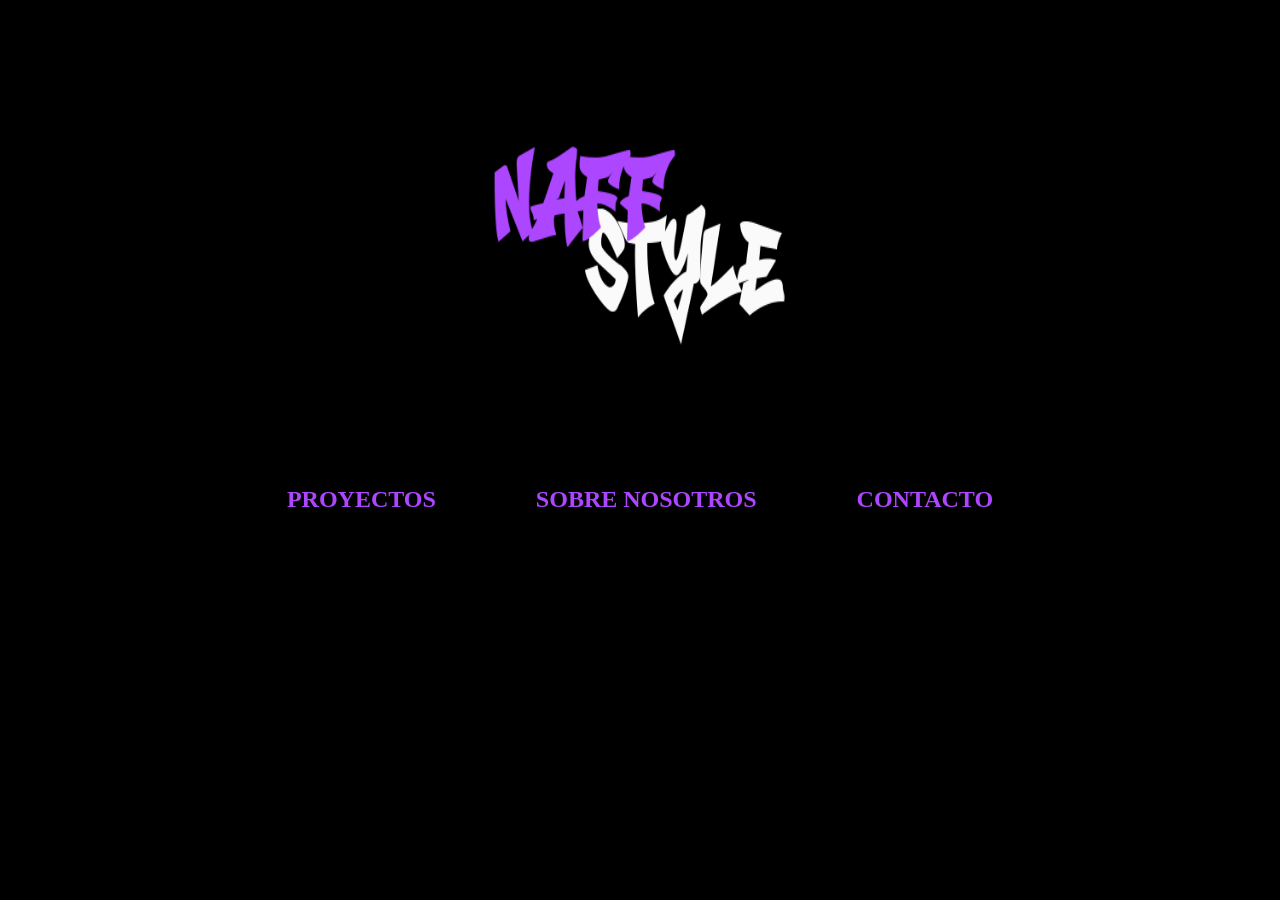
<file: index.html>
<!DOCTYPE html>
<html lang="es">
<head>
    <meta charset="UTF-8">
    <meta name="viewport" content="width=device-width, initial-scale=1.0">
    <title>Naff Style | Principal</title>
    <link rel="stylesheet" href="css/styles.css">
</head>

<body>
    <br><br>

    <!-- Imagen Principal -->
    <div class="index-logo">
        <img src="img/Logo1.png" width="400" height="300" alt="Naff Style Logo">
    </div>

    <br>

    <!-- Lista de Paginas -->
    <nav class="index-nav">
        <a href="proyectos.html">PROYECTOS</a>
        <a href="nosotros.html">SOBRE NOSOTROS</a>
        <a href="contacto.html">CONTACTO</a>
    </nav>
</body>
</html>
</file>
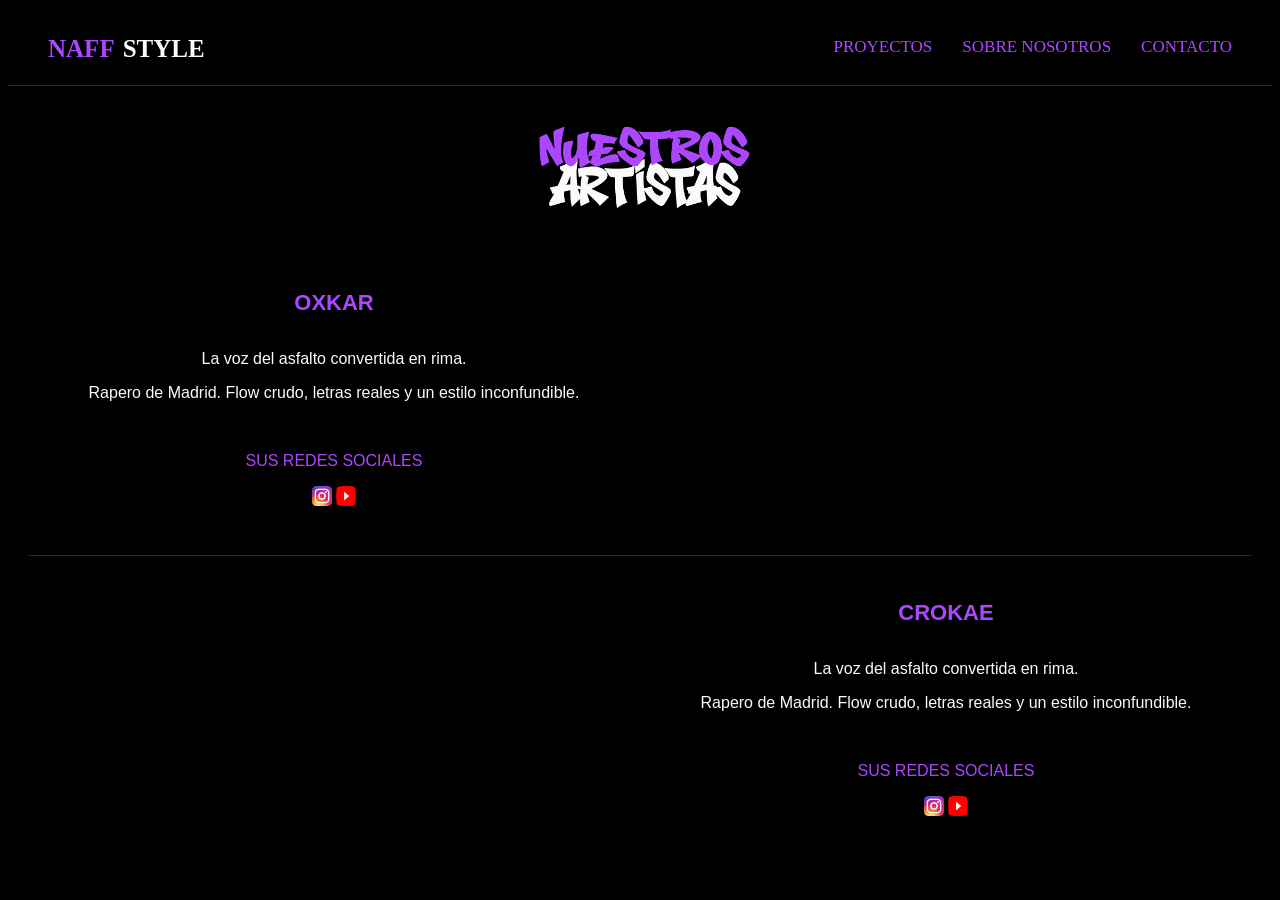
<file: artistas.html>
<!DOCTYPE html>
<html lang="es">
<head>
    <meta charset="UTF-8">
    <meta name="viewport" content="width=device-width, initial-scale=1.0">
    <title>Naff Style | Artistas</title>
    <link rel="stylesheet" href="css/styles.css">
</head>
<body>

<!-- Header -->
<header>
    <div class="header">
        <div class="logo">
            <h1>
                <a href="index.html">
                    <span class="logo-naff">NAFF</span>
                    <span class="logo-style">STYLE</span>
                </a>
            </h1>
        </div>
        <nav class="nav-links">
            <a href="proyectos.html">PROYECTOS</a>
            <a href="nosotros.html">SOBRE NOSOTROS</a>
            <a href="contacto.html">CONTACTO</a>
        </nav>
    </div>
    <hr class="header-divider">
</header>

<!-- Imagen Nuestros Artistas -->
<div class="imagen-centrada">
    <img src="img/artistas.png" width="250" height="150" alt="Artistas">
</div>

<!-- Artistas -->
<div class="artistas-wrapper">

    <table class="artistas-table">
        <tr>
            <td width="50%" align="center">
                <strong class="artista-nombre">OXKAR</strong>
                <br><br>
                <p>La voz del asfalto convertida en rima.</p>
                <p>Rapero de Madrid. Flow crudo, letras reales y un estilo inconfundible.</p>
                <br>
                <p class="artista-redes-titulo">SUS REDES SOCIALES</p>
                <a href="https://www.instagram.com/oxkitaar/"><img src="img/instagram.png" width="20" height="20"></a>
                <a href="https://www.youtube.com/@oxkitaar"><img src="img/youtube.png" width="20" height="20"></a>
            </td>
            <td width="50%" align="center">
                <iframe width="400" height="225" src="https://www.youtube.com/embed/4SZUxvwIqWY?si=MFy5snuVbpgSim-Z" frameborder="0" allowfullscreen></iframe>
            </td>
        </tr>
    </table>

    <hr class="section-divider">

    <table class="artistas-table">
        <tr>
            <td width="50%" align="center">
                <iframe width="400" height="225" src="https://www.youtube.com/embed/3BJ0DHFHw0o?si=H2kA8HMOtWS-_lZN" frameborder="0" allowfullscreen></iframe>
            </td>
            <td width="50%" align="center">
                <strong class="artista-nombre">CROKAE</strong>
                <br><br>
                <p>La voz del asfalto convertida en rima.</p>
                <p>Rapero de Madrid. Flow crudo, letras reales y un estilo inconfundible.</p>
                <br>
                <p class="artista-redes-titulo">SUS REDES SOCIALES</p>
                <a href="https://www.instagram.com/oxkitaar/"><img src="img/instagram.png" width="20" height="20"></a>
                <a href="https://www.youtube.com/@EspiritRecordsMDZ"><img src="img/youtube.png" width="20" height="20"></a>
            </td>
        </tr>
    </table>

</div>

</body>
</html>
</file>
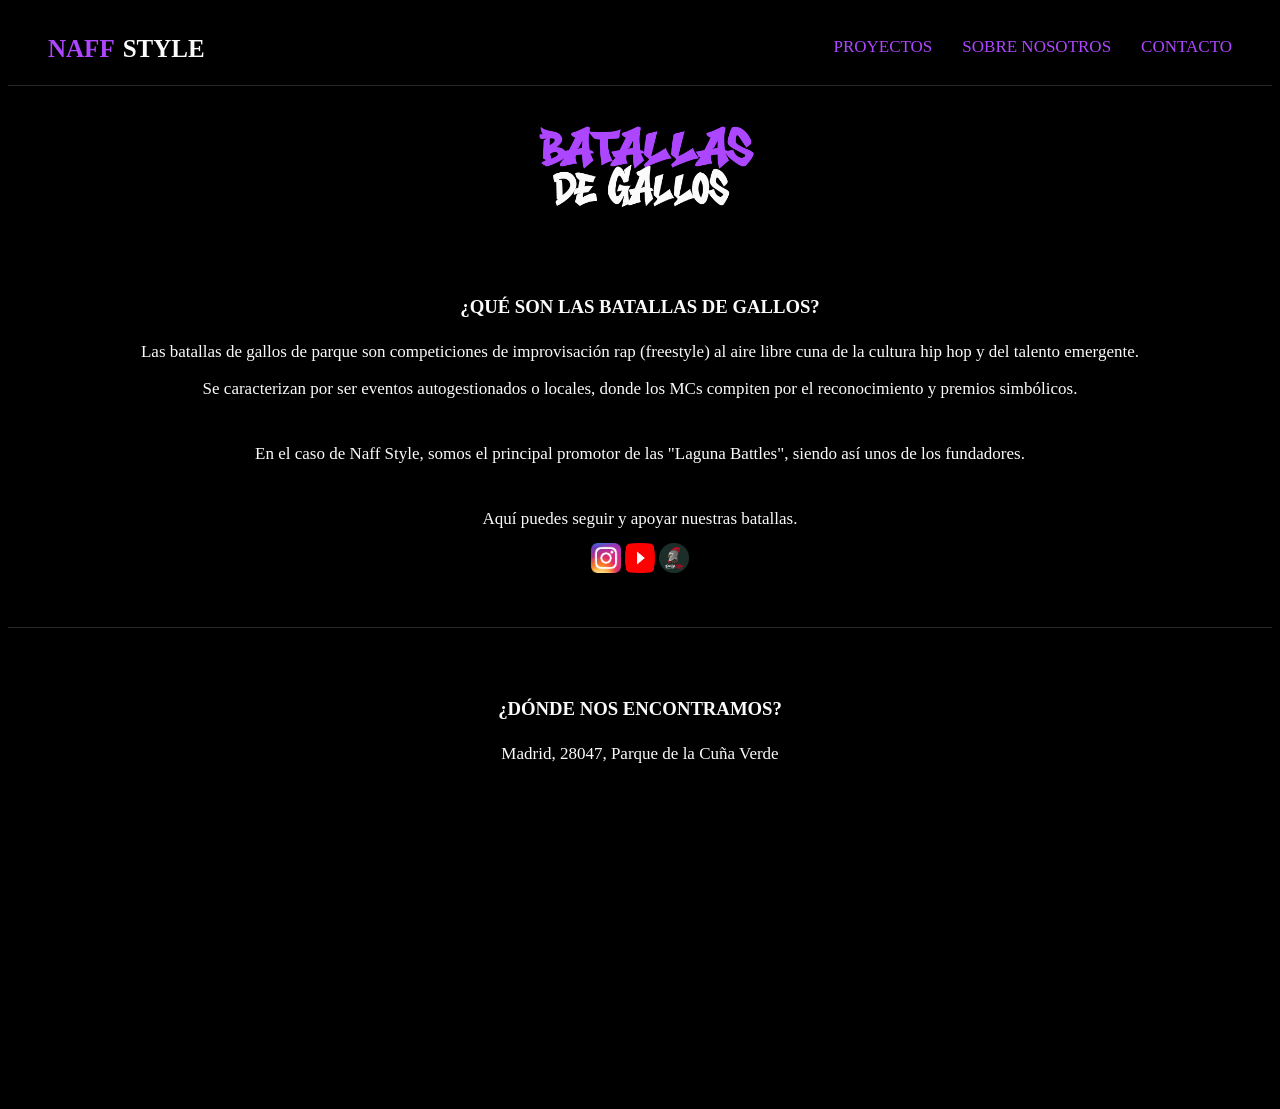
<file: batallas.html>
<!DOCTYPE html>
<html lang="es">
<head>
    <meta charset="UTF-8">
    <meta name="viewport" content="width=device-width, initial-scale=1.0">
    <title>Naff Style | Batallas</title>
    <link rel="stylesheet" href="css/styles.css">
</head>
<body>

<!-- Header -->
<header>
    <div class="header">
        <div class="logo">
            <h1>
                <a href="index.html">
                    <span class="logo-naff">NAFF</span>
                    <span class="logo-style">STYLE</span>
                </a>
            </h1>
        </div>
        <nav class="nav-links">
            <a href="proyectos.html">PROYECTOS</a>
            <a href="nosotros.html">SOBRE NOSOTROS</a>
            <a href="contacto.html">CONTACTO</a>
        </nav>
    </div>
    <hr class="header-divider">
</header>

<!-- Imagen Batallas -->
<div class="imagen-centrada">
    <img src="img/batallas.png" width="250" height="150" alt="Batallas">
</div>

<!-- Información -->
<div class="contenido-centrado">
    <h3>¿QUÉ SON LAS BATALLAS DE GALLOS?</h3>
    <p>Las batallas de gallos de parque son competiciones de improvisación rap (freestyle) al aire libre cuna de la cultura hip hop y del talento emergente.</p>
    <p>Se caracterizan por ser eventos autogestionados o locales, donde los MCs compiten por el reconocimiento y premios simbólicos.</p>
    <br>
    <p>En el caso de Naff Style, somos el principal promotor de las "Laguna Battles", siendo así unos de los fundadores.</p>
    <br>
    <p>Aquí puedes seguir y apoyar nuestras batallas.</p>

    <a href="https://www.instagram.com/laguna_battles/"><img src="img/instagram.png" width="30" height="30"></a>
    <a href="https://www.youtube.com/@lagunabattles"><img src="img/youtube.png" width="30" height="30"></a>
    <a href="https://dailyrapp.com/users/Lagunabattlesofficial"><img src="img/dailyrapp.png" width="30" height="30"></a>
</div>

<hr class="section-divider">

<!-- Donde se realizan -->
<div class="contenido-centrado">
    <h3>¿DÓNDE NOS ENCONTRAMOS?</h3>
    <p>Madrid, 28047, Parque de la Cuña Verde</p>
    <iframe
        src="https://www.google.com/maps/embed?pb=!1m18!1m12!1m3!1d2749.581032639192!2d-3.7397796000000003!3d40.4003001!2m3!1f0!2f0!3f0!3m2!1i1024!2i768!4f13.1!3m3!1m2!1s0xd4227005e76d155%3A0x310b4c3180b18f82!2sLaguna%20Battles!5e1!3m2!1ses!2ses!4v1770288437830!5m2!1ses!2ses"
        width="600"
        height="300"
        frameborder="0"
        allowfullscreen>
    </iframe>
</div>

</body>
</html>
</file>
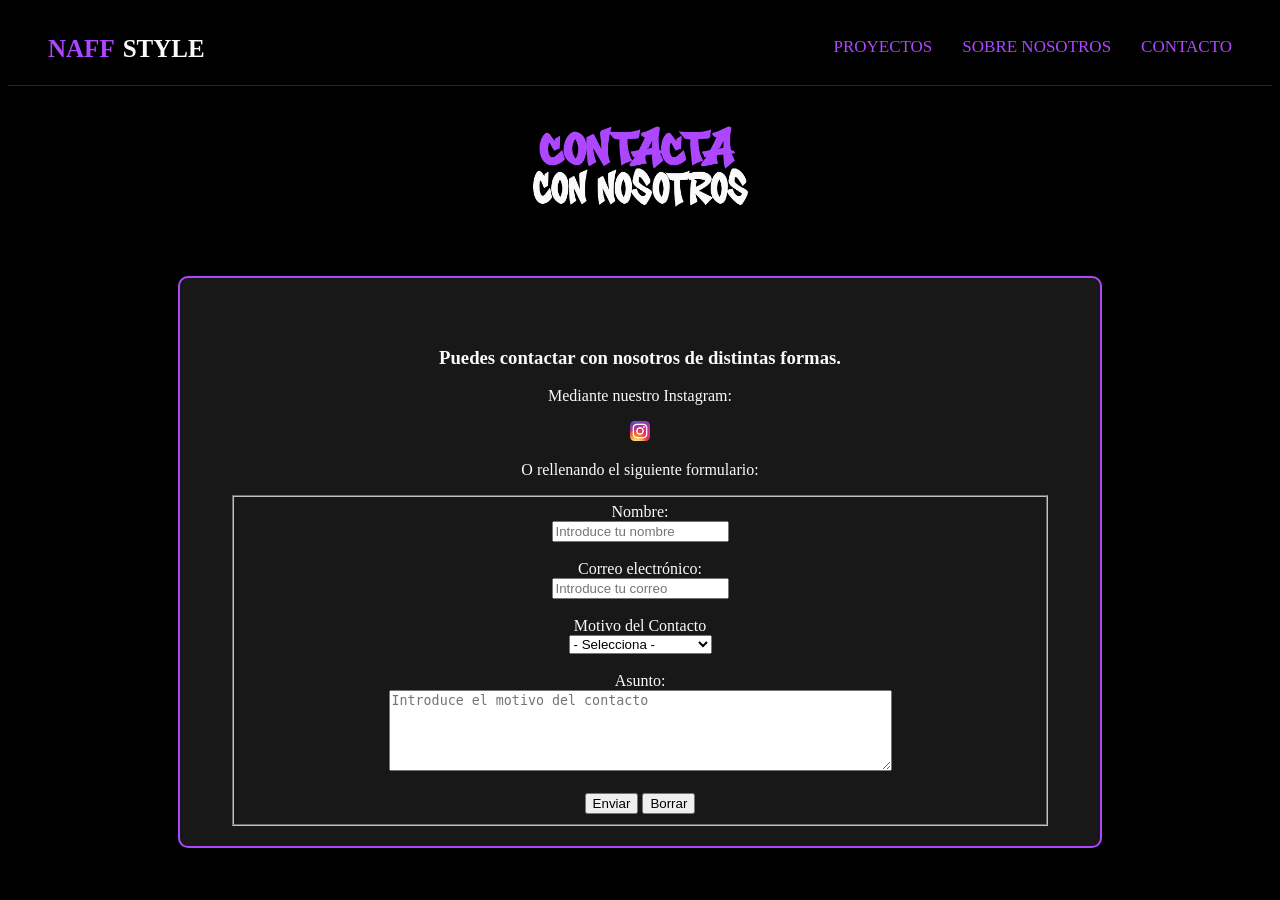
<file: contacto.html>
<!DOCTYPE html>
<html lang="es">
<head>
    <meta charset="UTF-8">
    <meta name="viewport" content="width=device-width, initial-scale=1.0">
    <title>Naff Style | Contacto</title>
    <link rel="stylesheet" href="css/styles.css">
</head>
<body>

<!-- Header -->
<header>
    <div class="header">
        <div class="logo">
            <h1>
                <a href="index.html">
                    <span class="logo-naff">NAFF</span>
                    <span class="logo-style">STYLE</span>
                </a>
            </h1>
        </div>
        <nav class="nav-links">
            <a href="proyectos.html">PROYECTOS</a>
            <a href="nosotros.html">SOBRE NOSOTROS</a>
            <a href="contacto.html">CONTACTO</a>
        </nav>
    </div>
    <hr class="header-divider">
</header>

<!-- Imagen Contacto -->
<div class="imagen-centrada">
    <img src="img/contacto.png" width="250" height="150" alt="Contacto">
</div>

<!-- Formulario Contacto -->
<div class="contenido-nf">
    <h3>Puedes contactar con nosotros de distintas formas.</h3>
    <p>Mediante nuestro Instagram:</p>
    <a href="https://www.instagram.com/naff.style/"><img src="img/instagram.png" width="20" height="20"></a>
    <p>O rellenando el siguiente formulario:</p>
    <form name="formulario" method="post" action="mailto:oscarbernases02@gmail.com" enctype="text/plain">
        <fieldset>
            <label>
                Nombre:
                <br>
                <input type="text" name="nombre" placeholder="Introduce tu nombre" pattern="[A-Za-z]{1,10}" required><br/>
            </label>
            <br>
            <label>
                Correo electrónico:
                <br>
                <input type="email" name="correo" placeholder="Introduce tu correo" pattern="[a-z0-9._+\-]+@[a-z0-9.\-]+\.[a-z]{2,}$" required><br/>
            </label>
            <br>
            <label>
                Motivo del Contacto
                <br>
                <select name="motivo" required>
                    <option value="">- Selecciona -</option>
                    <option value="info">Información General</option>
                    <option value="ropa">Información Ropa</option>
                    <option value="artista">Quiero ser un artista</option>
                    <option value="batallas">Batallas de Gallos</option>
                    <option value="otro">Otro Motivo</option>
                </select>
            </label>
            <br><br>
            <label>
                Asunto:
                <br>
                <textarea name="asunto" rows="5" cols="60" placeholder="Introduce el motivo del contacto" required></textarea>
            </label>
            <br><br>
            <button type="submit">Enviar</button>
            <button type="reset">Borrar</button>
        </fieldset>
    </form>
</div>

</body>
</html>
</file>
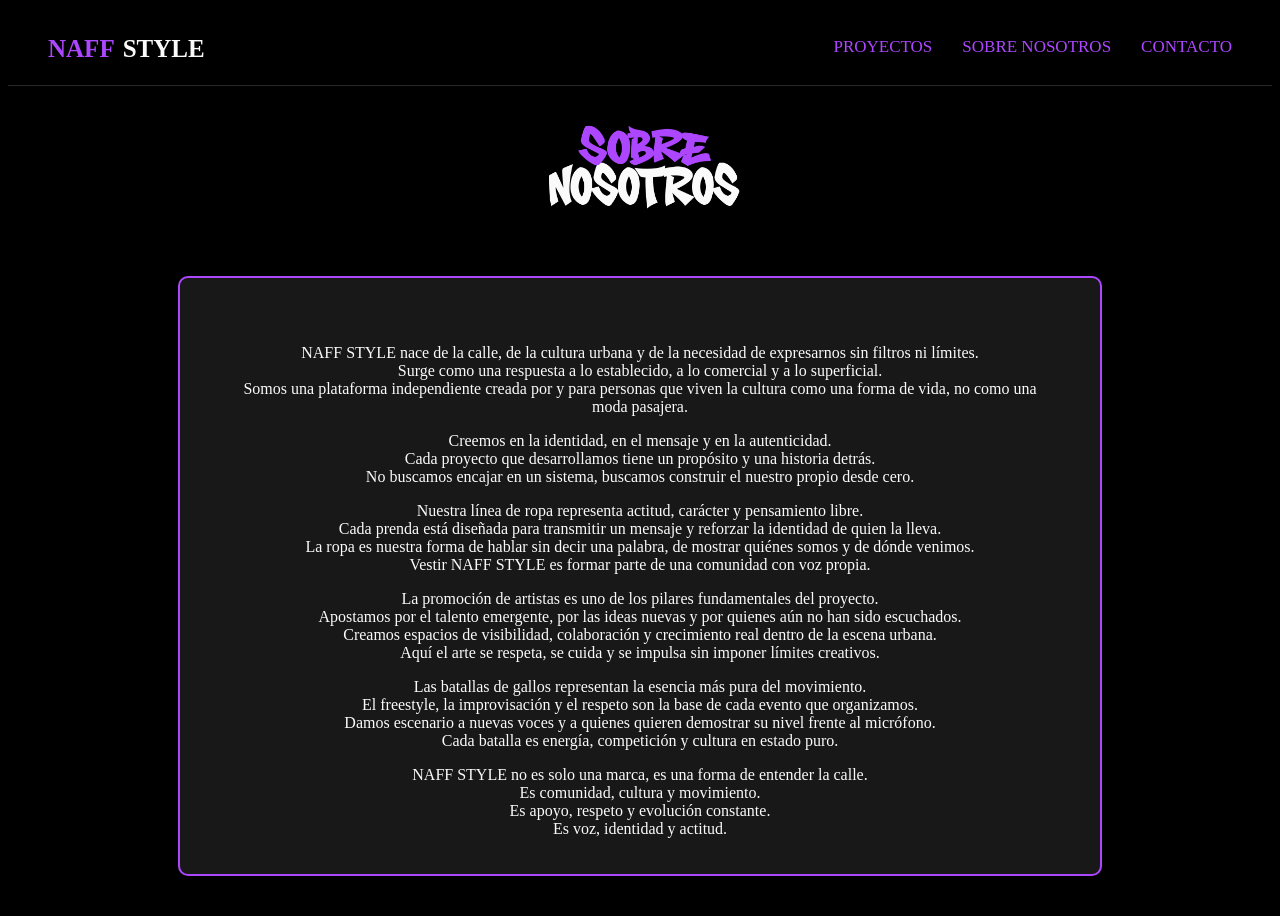
<file: nosotros.html>
<!DOCTYPE html>
<html lang="es">
<head>
    <meta charset="UTF-8">
    <meta name="viewport" content="width=device-width, initial-scale=1.0">
    <title>Naff Style | Sobre Nosotros</title>
    <link rel="stylesheet" href="css/styles.css">
</head>
<body>

<!-- Header -->
<header>
    <div class="header">
        <div class="logo">
            <h1>
                <a href="index.html">
                    <span class="logo-naff">NAFF</span>
                    <span class="logo-style">STYLE</span>
                </a>
            </h1>
        </div>
        <nav class="nav-links">
            <a href="proyectos.html">PROYECTOS</a>
            <a href="nosotros.html">SOBRE NOSOTROS</a>
            <a href="contacto.html">CONTACTO</a>
        </nav>
    </div>
    <hr class="header-divider">
</header>

<!-- Imagen Sobre Nosotros -->
<div class="imagen-centrada">
    <img src="img/about.png" width="250" height="150" alt="Sobre Nosotros">
</div>

<!-- Texto -->
 <div class="contenido-nf">
    <span class="naff-corner-bl"></span>
    <span class="naff-corner-br"></span>

    <p>NAFF STYLE nace de la calle, de la cultura urbana y de la necesidad de expresarnos sin filtros ni límites.<br>
    Surge como una respuesta a lo establecido, a lo comercial y a lo superficial.<br>
    Somos una plataforma independiente creada por y para personas que viven la cultura como una forma de vida, no como una moda pasajera.</p>

    <p>Creemos en la identidad, en el mensaje y en la autenticidad.<br>
    Cada proyecto que desarrollamos tiene un propósito y una historia detrás.<br>
    No buscamos encajar en un sistema, buscamos construir el nuestro propio desde cero.</p>

    <p>Nuestra línea de ropa representa actitud, carácter y pensamiento libre.<br>
    Cada prenda está diseñada para transmitir un mensaje y reforzar la identidad de quien la lleva.<br>
    La ropa es nuestra forma de hablar sin decir una palabra, de mostrar quiénes somos y de dónde venimos.<br>
    Vestir NAFF STYLE es formar parte de una comunidad con voz propia.</p>

    <p>La promoción de artistas es uno de los pilares fundamentales del proyecto.<br>
    Apostamos por el talento emergente, por las ideas nuevas y por quienes aún no han sido escuchados.<br>
    Creamos espacios de visibilidad, colaboración y crecimiento real dentro de la escena urbana.<br>
    Aquí el arte se respeta, se cuida y se impulsa sin imponer límites creativos.</p>

    <p>Las batallas de gallos representan la esencia más pura del movimiento.<br>
    El freestyle, la improvisación y el respeto son la base de cada evento que organizamos.<br>
    Damos escenario a nuevas voces y a quienes quieren demostrar su nivel frente al micrófono.<br>
    Cada batalla es energía, competición y cultura en estado puro.</p>

    <p>NAFF STYLE no es solo una marca, es una forma de entender la calle.<br>
    Es comunidad, cultura y movimiento.<br>
    Es apoyo, respeto y evolución constante.<br>
    Es voz, identidad y actitud.</p>
  </div>
</body>
</html>
</file>
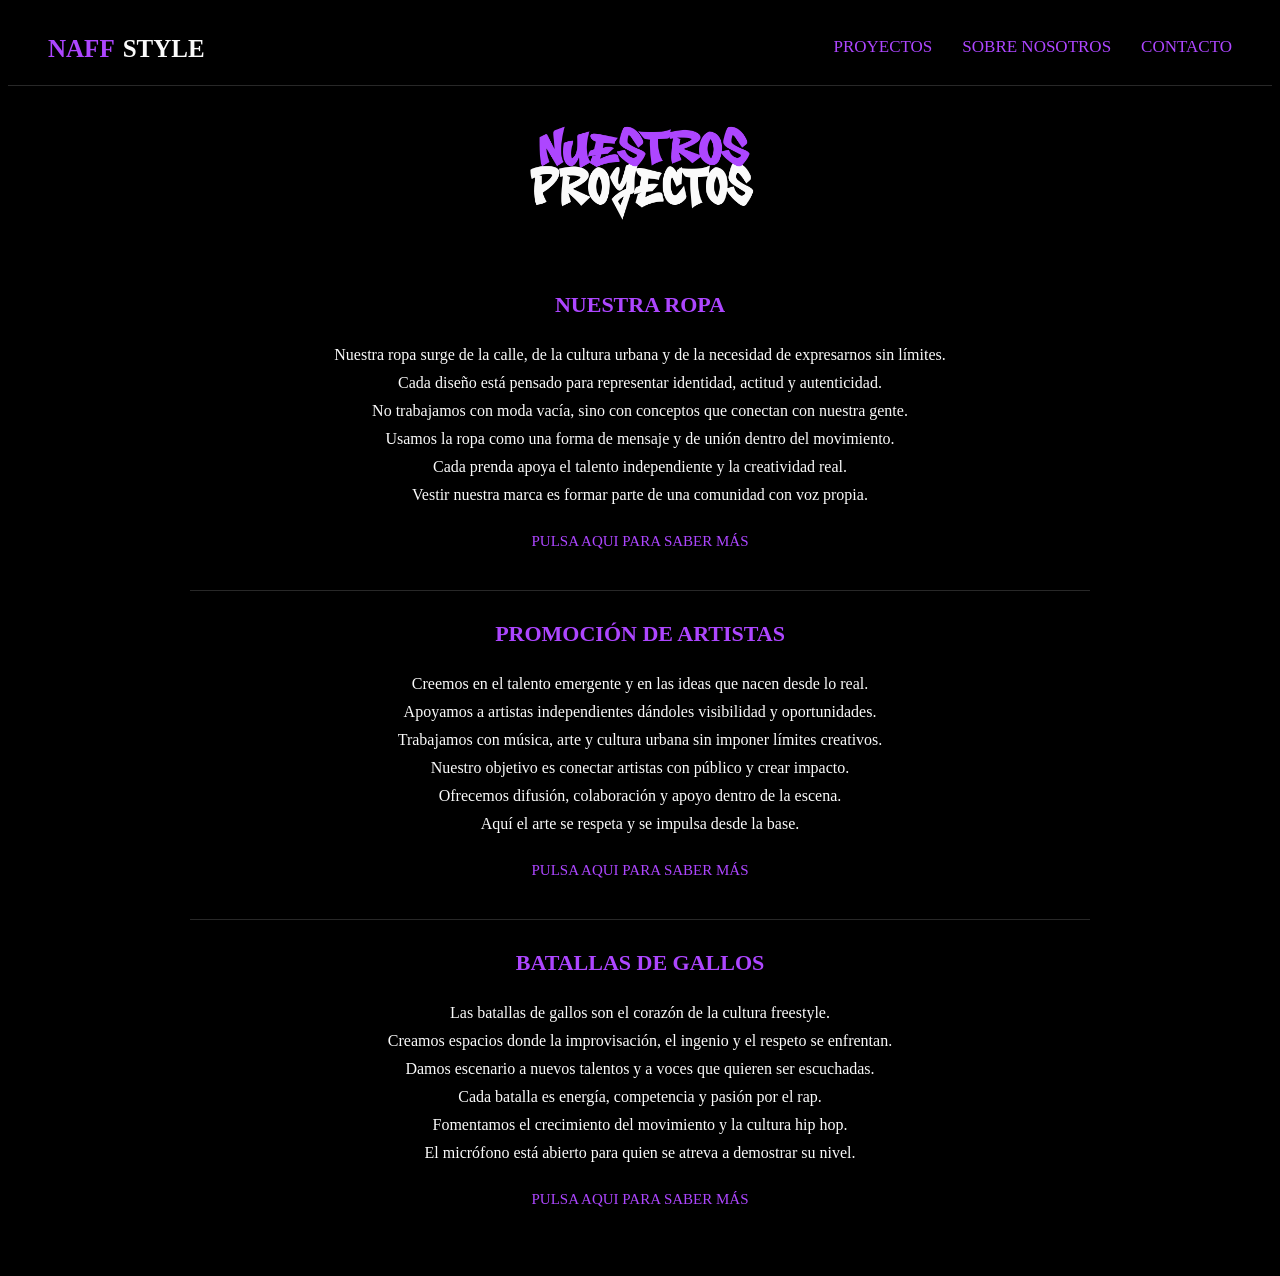
<file: proyectos.html>
<!DOCTYPE html>
<html lang="es">
<head>
    <meta charset="UTF-8">
    <meta name="viewport" content="width=device-width, initial-scale=1.0">
    <title>Naff Style | Proyectos</title>
    <link rel="stylesheet" href="css/styles.css">
</head>
<body>

<!-- Header -->
<header>
    <div class="header">
        <div class="logo">
            <h1>
                <a href="index.html">
                    <span class="logo-naff">NAFF</span>
                    <span class="logo-style">STYLE</span>
                </a>
            </h1>
        </div>
        <nav class="nav-links">
            <a href="proyectos.html">PROYECTOS</a>
            <a href="nosotros.html">SOBRE NOSOTROS</a>
            <a href="contacto.html">CONTACTO</a>
        </nav>
    </div>
    <hr class="header-divider">
</header>

<!-- Imagen Proyectos -->
<div class="imagen-centrada">
    <img src="img/proyectos.png" width="250" height="150" alt="Proyectos">
</div>

<div class="lista-proyectos">
    <ul>
        <li class="lista-proyectos-item">
            <strong>NUESTRA ROPA</strong>
            <br><br>
            <p>Nuestra ropa surge de la calle, de la cultura urbana y de la necesidad de expresarnos sin límites.</p>
            <p>Cada diseño está pensado para representar identidad, actitud y autenticidad.</p>
            <p>No trabajamos con moda vacía, sino con conceptos que conectan con nuestra gente.</p>
            <p>Usamos la ropa como una forma de mensaje y de unión dentro del movimiento.</p>
            <p>Cada prenda apoya el talento independiente y la creatividad real.</p>
            <p>Vestir nuestra marca es formar parte de una comunidad con voz propia.</p>
            <br>
            <a href="ropa.html" class="lista-proyectos-link">PULSA AQUI PARA SABER MÁS</a>
        </li>
        
        <hr class="section-divider">
        
        <li class="lista-proyectos-item">
            <strong>PROMOCIÓN DE ARTISTAS</strong>
            <br><br>
            <p>Creemos en el talento emergente y en las ideas que nacen desde lo real.</p>
            <p>Apoyamos a artistas independientes dándoles visibilidad y oportunidades.</p>
            <p>Trabajamos con música, arte y cultura urbana sin imponer límites creativos.</p>
            <p>Nuestro objetivo es conectar artistas con público y crear impacto.</p>
            <p>Ofrecemos difusión, colaboración y apoyo dentro de la escena.</p>
            <p>Aquí el arte se respeta y se impulsa desde la base.</p>
            <br>
            <a href="artistas.html" class="lista-proyectos-link">PULSA AQUI PARA SABER MÁS</a>
        </li>
        
        <hr class="section-divider">
        
        <li class="lista-proyectos-item">
            <strong>BATALLAS DE GALLOS</strong>
            <br><br>
            <p>Las batallas de gallos son el corazón de la cultura freestyle.</p>
            <p>Creamos espacios donde la improvisación, el ingenio y el respeto se enfrentan.</p>
            <p>Damos escenario a nuevos talentos y a voces que quieren ser escuchadas.</p>
            <p>Cada batalla es energía, competencia y pasión por el rap.</p>
            <p>Fomentamos el crecimiento del movimiento y la cultura hip hop.</p>
            <p>El micrófono está abierto para quien se atreva a demostrar su nivel.</p>
            <br>
            <a href="batallas.html" class="lista-proyectos-link">PULSA AQUI PARA SABER MÁS</a>
        </li>
    </ul>
</div>

</body>
</html>
</file>
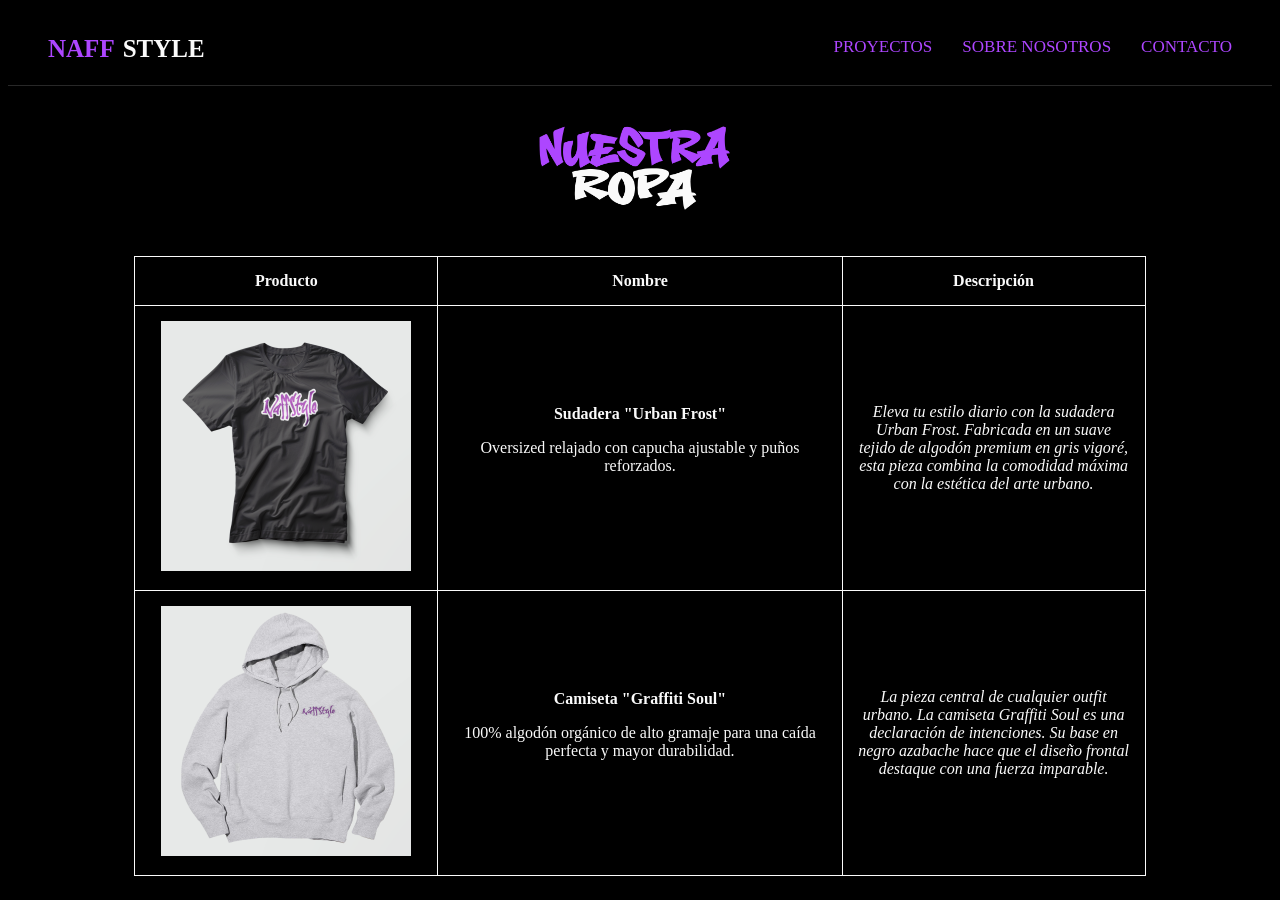
<file: ropa.html>
<!DOCTYPE html>
<html lang="es">
<head>
    <meta charset="UTF-8">
    <meta name="viewport" content="width=device-width, initial-scale=1.0">
    <title>Naff Style | Ropa</title>
    <link rel="stylesheet" href="css/styles.css">
</head>
<body>

<!-- Header -->
<header>
    <div class="header">
        <div class="logo">
            <h1>
                <a href="index.html">
                    <span class="logo-naff">NAFF</span>
                    <span class="logo-style">STYLE</span>
                </a>
            </h1>
        </div>
        <nav class="nav-links">
            <a href="proyectos.html">PROYECTOS</a>
            <a href="nosotros.html">SOBRE NOSOTROS</a>
            <a href="contacto.html">CONTACTO</a>
        </nav>
    </div>
    <hr class="header-divider">
</header>

<!-- Imagen Nuestra Ropa -->
<div class="imagen-centrada">
    <img src="img/ropa.png" width="250" height="150" alt="Ropa">
</div>

<!-- Tabla General -->
<table class="tabla-ropa">
    <tr>
        <th>Producto</th>
        <th>Nombre</th>
        <th>Descripción</th>
    </tr>

    <tr>
        <td width="30%">
            <img src="img/camiseta.png" alt="Camiseta" width="250" height="250">
        </td>
        <td width="40%">
            <strong>Sudadera "Urban Frost"</strong>
            <p>Oversized relajado con capucha ajustable y puños reforzados.</p>
        </td>
        <td width="30%">
            <i>Eleva tu estilo diario con la sudadera Urban Frost. Fabricada en un suave tejido de algodón premium en gris vigoré, esta pieza combina la comodidad máxima con la estética del arte urbano.</i>
        </td>
    </tr>

    <tr>
        <td>
            <img src="img/sudadera.png" alt="Sudadera" width="250" height="250">
        </td>
        <td>
            <strong>Camiseta "Graffiti Soul"</strong>
            <p>100% algodón orgánico de alto gramaje para una caída perfecta y mayor durabilidad.</p>
        </td>
        <td>
            <i>La pieza central de cualquier outfit urbano. La camiseta Graffiti Soul es una declaración de intenciones. Su base en negro azabache hace que el diseño frontal destaque con una fuerza imparable.</i>
        </td>
    </tr>
</table>

</body>
</html>
</file>
<file: css/styles.css>
body {
    background-color: #000000;
    color: #FAFAFA;
}

/* Header */
header {
    width: 100%;
}

.header {
    display: flex;
    justify-content: space-between;
    align-items: center;
    padding: 20px 40px;
}

.logo h1 {
    margin: 0;
}

.logo a {
    text-decoration: none;
}

.logo-naff {
    color: #ad46ff;
    font-size: 25px;
}

.logo-style {
    color: #FAFAFA;
    font-size: 25px;
}

.nav-links {
    display: flex;
    gap: 30px;
    align-items: center;
}

.nav-links a {
    color: #ad46ff;
    text-decoration: none;
    font-size: 17px;
    transition: opacity 0.3s;
}

.nav-links a:hover {
    opacity: 0.7;
}

.header-divider {
    border: none;
    border-top: 1px solid #282828;
    margin: 0;
}

/* Imágenes centradas */
.imagen-centrada {
    text-align: center;
    margin: 20px 0;
}

.imagen-centrada img {
    max-width: 100%;
    height: auto;
}

/* Página principal - Index */
.index-logo {
    text-align: center;
    margin: 40px 0;
}

.index-nav {
    display: flex;
    justify-content: center;
    gap: 100px;
    margin: 40px 0;
}

.index-nav a {
    color: #ad46ff;
    text-decoration: none;
    font-size: 24px;
    font-weight: bold;
    transition: opacity 0.3s;
}

.index-nav a:hover {
    opacity: 0.7;
}

/* Contenido centrado */
.contenido-centrado {
    text-align: center;
    padding: 20px 40px;
}

.contenido-centrado h3 {
    color: #FAFAFA;
    margin: 20px 0;
}

.contenido-centrado p {
    font-size: 17px;
    line-height: 1.6;
    margin: 10px 0;
}

/* Proyectos */
.lista-proyectos {
    max-width: 900px;
    margin: 0 auto;
    padding: 20px;
}

.lista-proyectos-item {
    list-style-type: none;
    text-align: center;
    margin-bottom: 40px;
}

.lista-proyectos-item strong {
    color: #ad46ff;
    font-size: 22px;
}

.lista-proyectos-item p {
    margin: 10px 0;
}

.lista-proyectos-link {
    color: #ad46ff;
    text-decoration: none;
    font-size: 15px;
    transition: opacity 0.3s;
}

.lista-proyectos-link:hover {
    opacity: 0.7;
}

.section-divider {
    border: none;
    border-top: 1px solid #282828;
    margin: 30px 0;
}

ul {
    list-style-type: none;
    padding: 0;
}

/* Artistas */
.artistas-wrapper {
    padding: 20px;
}

.artistas-table {
    width: 100%;
    border: 0;
    border-collapse: collapse;
    font-family: sans-serif;
}

.artistas-table td {
    padding: 10px;
}

.artista-nombre {
    color: #ad46ff;
    font-size: 22px;
}

.artista-redes-titulo {
    color: #ad46ff;
}

/* Ropa */
.tabla-ropa {
    width: 80%;
    text-align: center;
    margin: 0 auto;
    border-collapse: collapse;
}

.tabla-ropa th,
.tabla-ropa td {
    border: 1px solid #FAFAFA;
    padding: 15px;
}

/* Transicion */
@view-transition {
  navigation: auto;
  
}

.contenido-nf {
  background: #181818;
  border: 2px solid #ad46ff;
  border-radius: 10px;
  padding: 50px;
  max-width: 820px;
  margin: 40px auto;
  font-family: 'Georgia', serif;
  color: #FAFAFA;
  position: relative;
  text-align: center;
  padding-bottom: 20px;
}


/* Párrafos internos */
.contenido-nosotros p {
  font-size: 17px;
  line-height: 1.8;
  margin-bottom: 24px;
}

/* Transicion */
@view-transition {
  navigation: auto;
  
}
</file>
